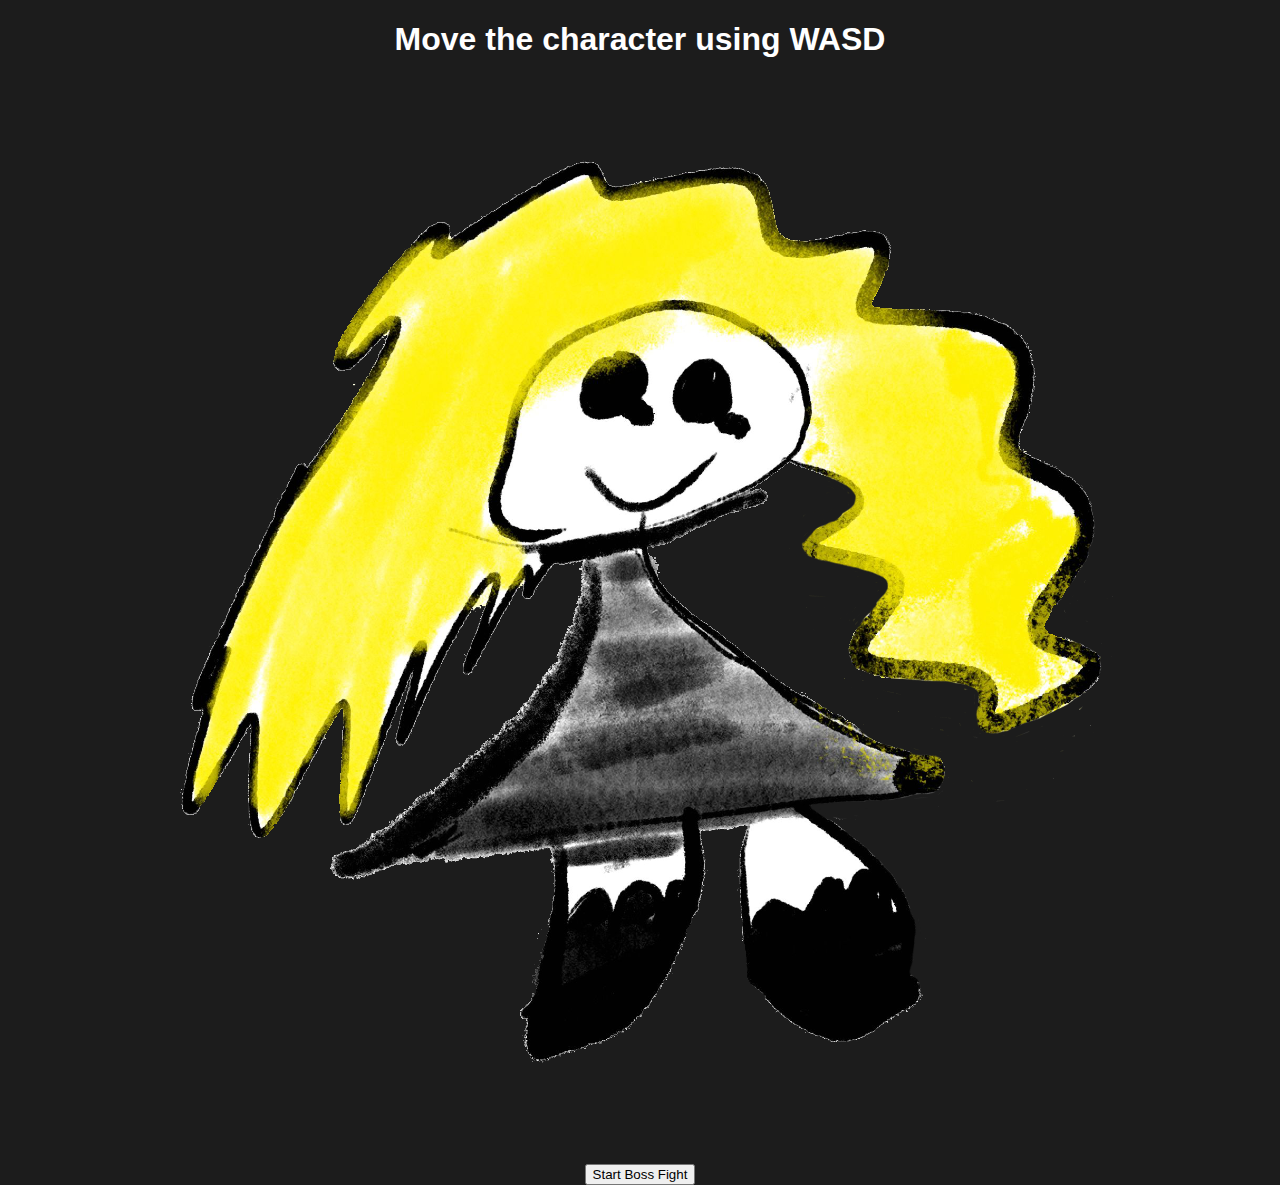
<file: index.html>
<!DOCTYPE html>
<html lang="en">
<head>
    <meta charset="UTF-8">
    <meta name="viewport" content="width=device-width, initial-scale=1.0">
    <title>Tutorial: Move with WASD</title>
    <link rel="stylesheet" href="styles.css">
</head>
<body>
    <h1>Move the character using WASD</h1>
    <div class="container">
        <img id="movingImage" src="doneeversthing.png" alt="Character">
    </div>
    <button id="startBossFight">Start Boss Fight</button>
    <script src="tutorial.js"></script>
</body>
</html>
</file>
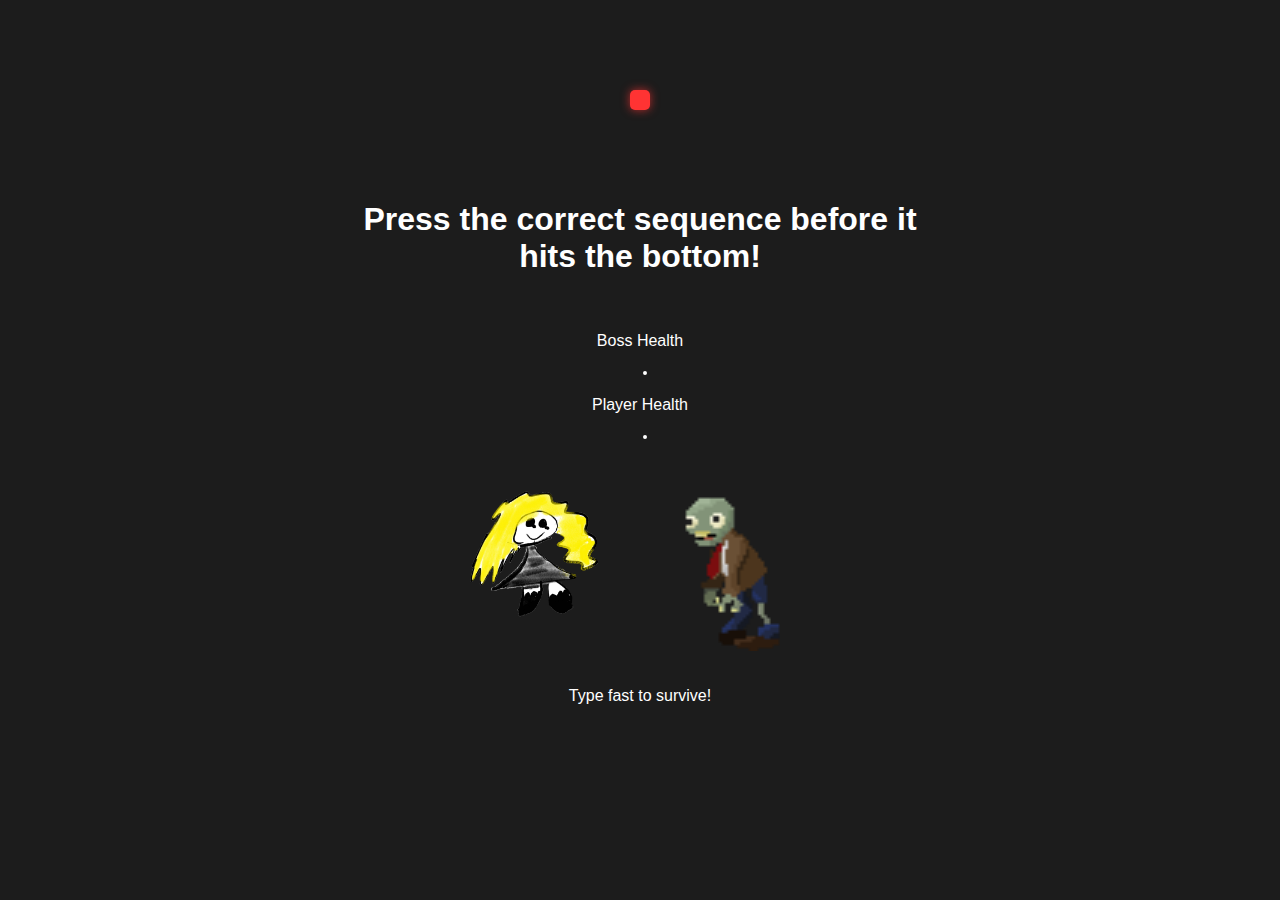
<file: boss.html>
<!DOCTYPE html>
<html lang="en">
<head>
    <meta charset="UTF-8">
    <meta name="viewport" content="width=device-width, initial-scale=1.0">
    <title>Boss Fight!</title>
    <link rel="stylesheet" href="styles.css">
</head>
<body>
    <div class="game-container">
        <h1>Press the correct sequence before it hits the bottom!</h1>

        <div class="health-bars">
            <p>Boss Health</p>
            <div id="bossHealthBar"><div id="bossHealth"></div></div>
            <p>Player Health</p>
            <div id="playerHealthBar"><div id="playerHealth"></div></div>
        </div>

        <div class="battle-area">
            <img id="playerImage" src="doneeversthing.png" alt="Player">
            <img id="bossImage" src="Zombie.png" alt="Boss">
        </div>

        <p id="sequence"></p>
        <p id="message">Type fast to survive!</p>

        <div id="victoryScreen" class="hidden">
            <h2>You defeated the boss!</h2>
            <button id="restartButton">Play Again</button>
        </div>
    </div>
    <script src="boss.js"></script>
</body>
</html>
</file>
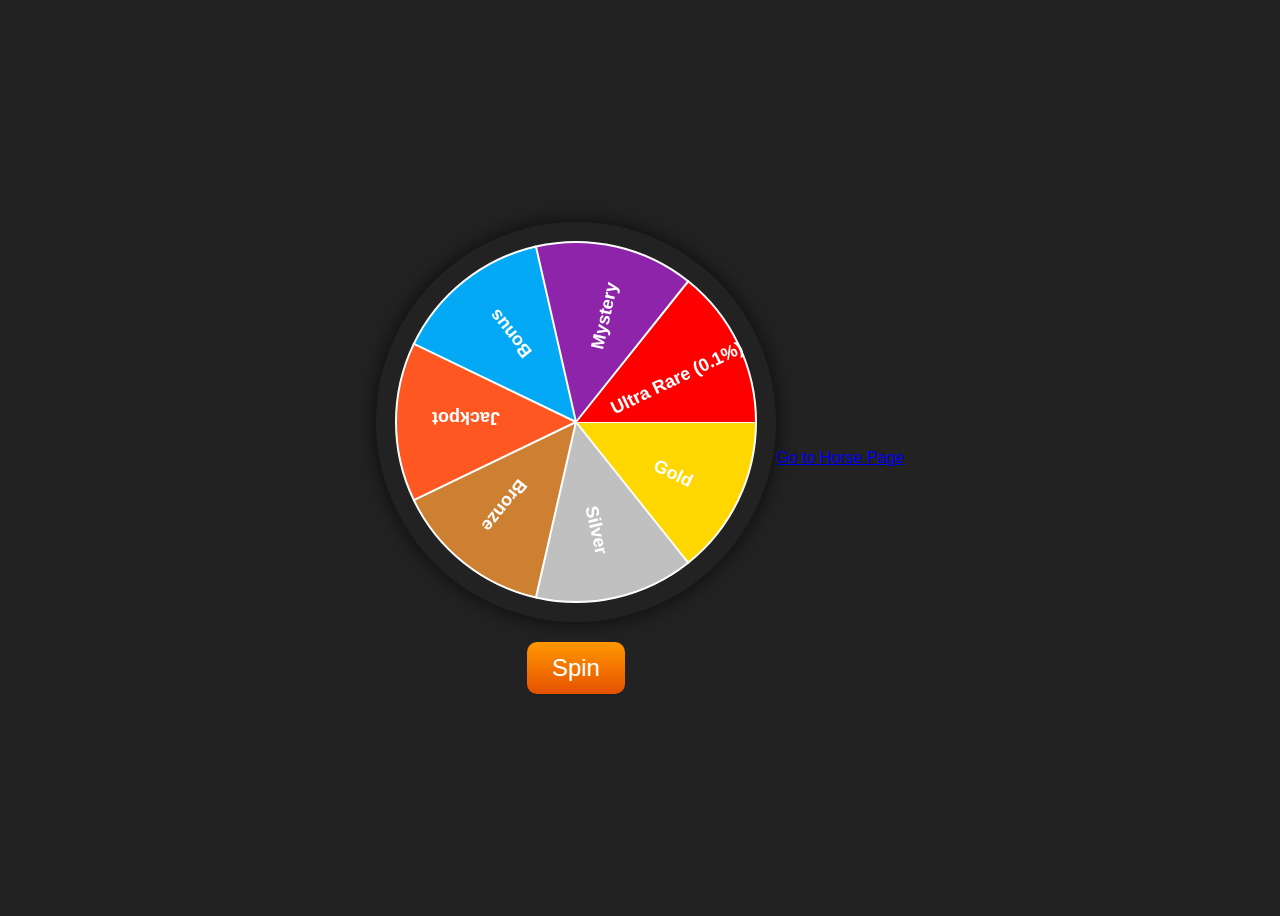
<file: collection.html>
<!DOCTYPE html>
<html lang="en">
<head>
    <meta charset="UTF-8">
    <meta name="viewport" content="width=device-width, initial-scale=1.0">
    <title>Spin Wheel</title>
    <link rel="stylesheet" href="wheel.css">
</head>
<body>
    
    <div class="wheel-container">
        <canvas id="wheelCanvas" width="400" height="400"></canvas>
        <button id="spinButton">Spin</button>
    </div>
  <a href="horse.html">Go to Horse Page</a>

    <script src="wheel.js"></script>
</body>
</html>
</file>
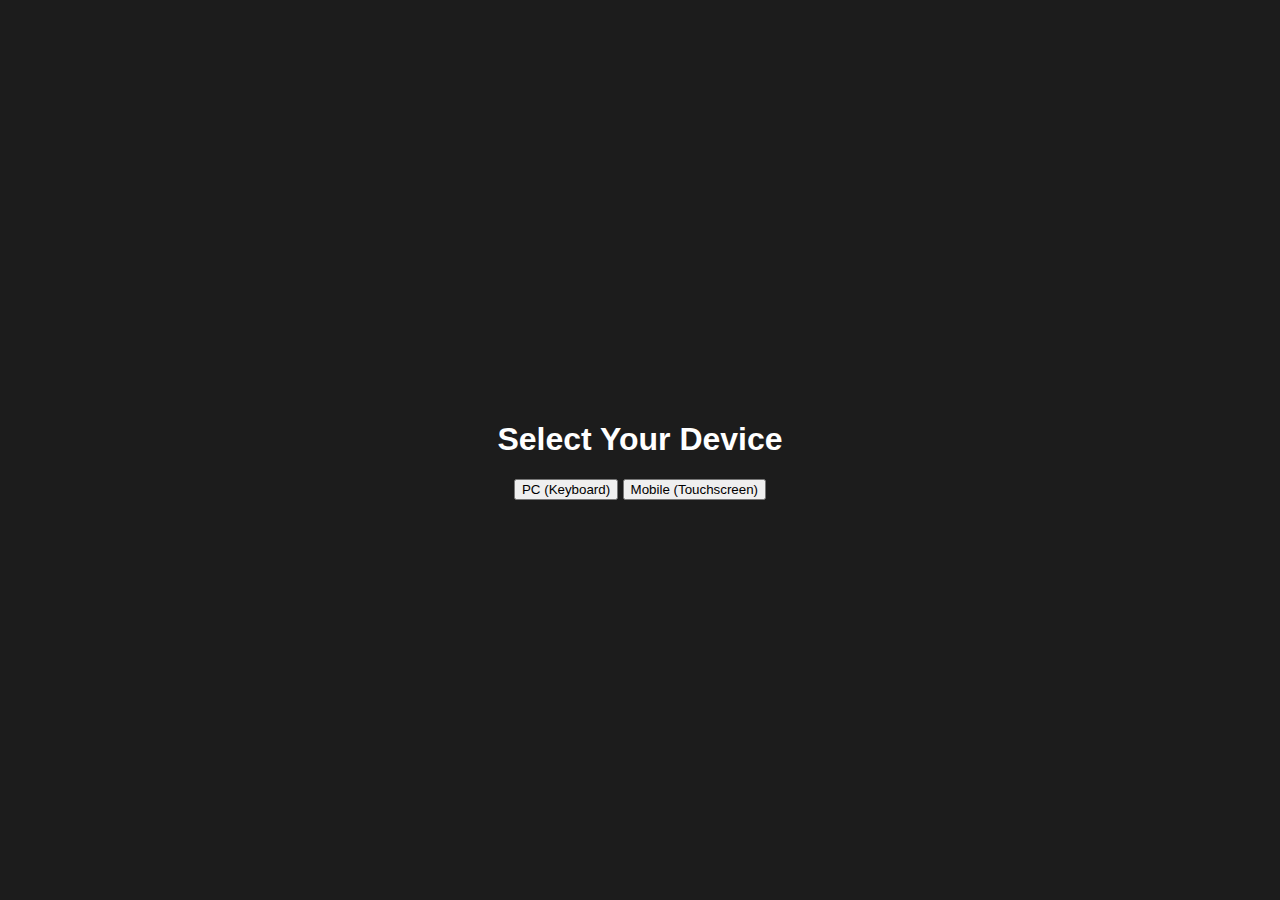
<file: selection.html>
<!DOCTYPE html>
<html lang="en">
<head>
    <meta charset="UTF-8">
    <meta name="viewport" content="width=device-width, initial-scale=1.0">
    <title>Select Device</title>
    <link rel="stylesheet" href="styles.css">
</head>
<body>
    <div class="selection-screen">
        <h1>Select Your Device</h1>
        <button id="pcButton">PC (Keyboard)</button>
        <button id="mobileButton">Mobile (Touchscreen)</button>
    </div>
    
    <script>
        document.getElementById("pcButton").addEventListener("click", () => {
            localStorage.setItem("device", "pc");
            window.location.href = "boss.html";
        });

        document.getElementById("mobileButton").addEventListener("click", () => {
            localStorage.setItem("device", "mobile");
            window.location.href = "boss.html";
        });
    </script>
</body>
</html>
</file>
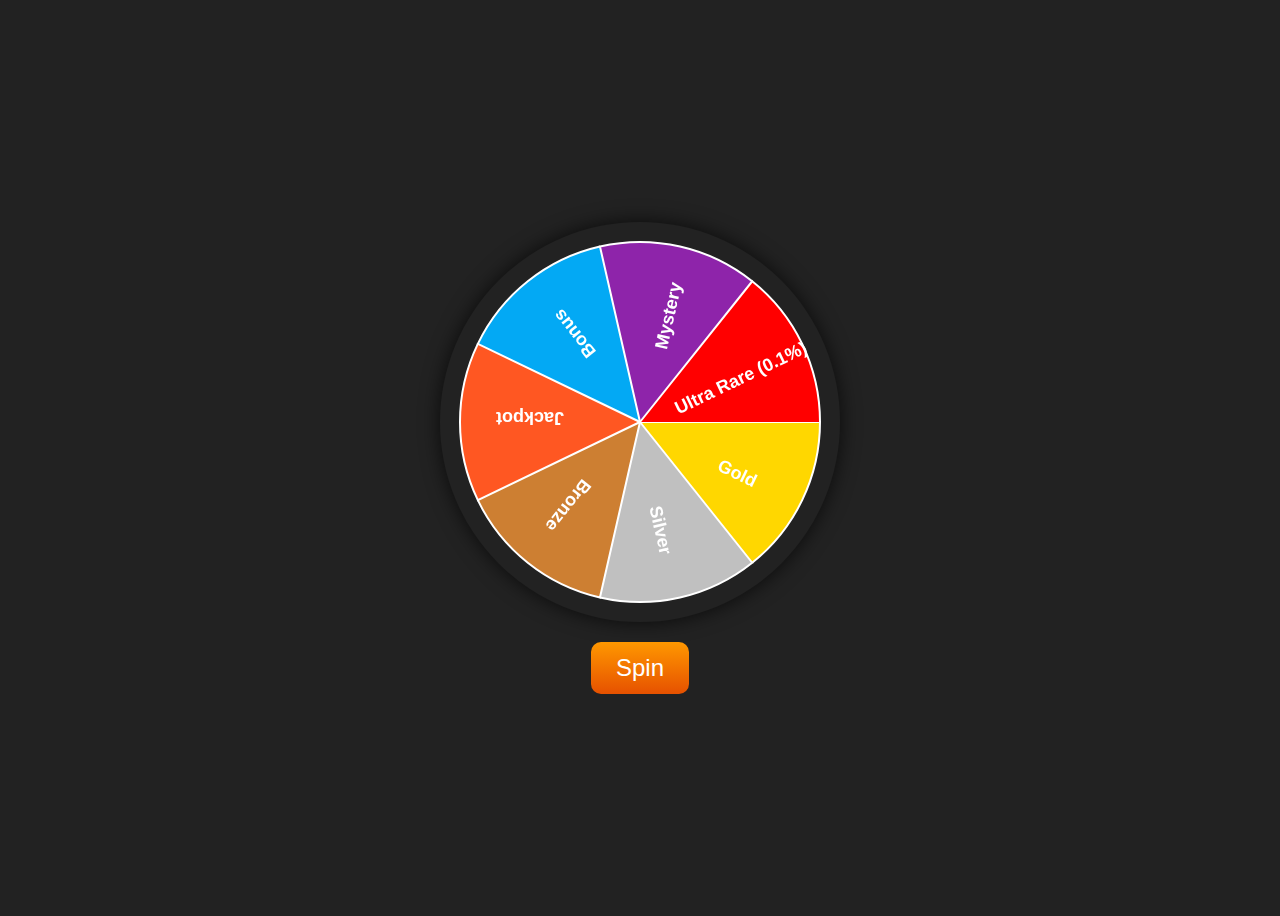
<file: wheel.html>
<!DOCTYPE html>
<html lang="en">
<head>
    <meta charset="UTF-8">
    <meta name="viewport" content="width=device-width, initial-scale=1.0">
    <title>Spin Wheel</title>
    <link rel="stylesheet" href="wheel.css">
</head>
<body>
    <div class="wheel-container">
        <canvas id="wheelCanvas" width="400" height="400"></canvas>
        <button id="spinButton">Spin</button>
    </div>
    <script src="wheel.js"></script>
</body>
</html>
</file>
<file: styles.css>
/* General Page Styling */
body {
    margin: 0;
    overflow: hidden;
    font-family: Arial, sans-serif;
    background-color: #1c1c1c;
    color: white;
    display: flex;
    flex-direction: column;
    align-items: center;
    justify-content: center;
    min-height: 100vh;
    text-align: center;
}

/* Game Container */
.game-container {
    display: flex;
    flex-direction: column;
    align-items: center;
    gap: 20px;
    width: 90%;
    max-width: 600px;
}
.health-bars {
    display: flex;
    flex-direction: column;
    align-items: center;
    gap: 5px;
    width: 100%;
    max-width: 300px;
}

.health-container {
    display: flex;
    justify-content: space-between;
    align-items: center;
    width: 100%;
}

.health-text {
    font-size: 1.2em;
    font-weight: bold;
}

#bossHealthBar, #playerHealthBar {
    flex: 1;
    height: 20px;
    background-color: red;
    border: 2px solid white;
    border-radius: 5px;
    overflow: hidden;
    margin-left: 10px;
}

#bossHealth, #playerHealth {
    width: 100%;
    height: 100%;
    background-color: limegreen;
    transition: width 0.3s ease-in-out;
}


/* Battle Area */
.battle-area {
    display: flex;
    align-items: center;
    justify-content: center;
    flex-wrap: wrap;
    width: 100%;
    max-width: 600px;
    gap: 20px;
}

/* Player & Boss Images */
#playerImage, #bossImage {
    width: 15vw;
    max-width: 150px;
    transition: transform 0.3s ease-in-out;
}

#bossImage {
    max-width: 200px;
}

/* Attack Animations */
.attack {
    transform: translateX(40px);
}

.boss-hit {
    transform: scale(0.9);
}

/* Sequence & Typed Input */
#sequence {
    font-size: clamp(1.5em, 4vw, 2.5em);
    background-color: #ff3333;
    padding: 10px;
    border-radius: 5px;
    position: absolute;
    top: 50px;
    left: 50%;
    transform: translateX(-50%);
    box-shadow: 0px 0px 10px rgba(255, 51, 51, 0.7);
}

#playerTyped {
    font-size: 1.5em;
    font-weight: bold;
    color: cyan;
}

/* Virtual Keyboard */
#virtualKeyboard {
    display: flex;
    justify-content: center;
    flex-wrap: wrap;
    gap: 10px;
    width: 100%;
    max-width: 500px;
}

.key {
    flex: 1;
    min-width: 60px;
    max-width: 120px;
    font-size: 1.2em;
    padding: 12px;
    background: linear-gradient(180deg, #444, #222);
    color: white;
    border: 2px solid white;
    border-radius: 5px;
    cursor: pointer;
    transition: background 0.2s, transform 0.1s;
}

.key:hover {
    background: #555;
}

.key:active {
    background: cyan;
    transform: scale(0.95);
}

/* Victory Screen */
#victoryScreen {
    position: fixed;
    top: 50%;
    left: 50%;
    transform: translate(-50%, -50%);
    background: gold;
    padding: 30px;
    border-radius: 10px;
    text-align: center;
    box-shadow: 0px 0px 10px white;
    width: 80%;
    max-width: 400px;
}
.hidden{
    display: none;
}
.collection-area {
    display: flex;
    flex-direction: column;
    align-items: center;
    gap: 20px;
    background: #111;
    padding: 30px;
    border-radius: 10px;
    width: 80%;
    max-width: 500px;
}

.items {
    display: flex;
    justify-content: center;
    gap: 15px;
}

.collectible {
    width: 100px;
    cursor: pointer;
    transition: transform 0.2s ease-in-out;
}

.collectible:hover {
    transform: scale(1.2);
}
#tryAgainScreen {
    position: fixed;
    top: 50%;
    left: 50%;
    transform: translate(-50%, -50%);
    background: rgba(0, 0, 0, 0.8);
    padding: 30px;
    border-radius: 10px;
    text-align: center;
    box-shadow: 0px 0px 10px white;
}

#tryAgainScreen button {
    font-size: 1.5em;
    padding: 10px 20px;
    background: linear-gradient(180deg, gold, orange);
    border: 2px solid white;
    color: black;
    border-radius: 5px;
    cursor: pointer;
    margin: 10px;
    transition: background 0.3s, transform 0.1s;
}

#tryAgainScreen button:hover {
    background: orange;
    transform: scale(1.05);
}
.hidden {
    display: none;
}

#tryAgainScreen {
    position: fixed;
    top: 50%;
    left: 50%;
    transform: translate(-50%, -50%);
    background: rgba(0, 0, 0, 0.8);
    padding: 30px;
    border-radius: 10px;
    text-align: center;
    box-shadow: 0px 0px 10px white;
}

#tryAgainScreen button {
    font-size: 1.5em;
    padding: 10px 20px;
    background: linear-gradient(180deg, gold, orange);
    border: 2px solid white;
    color: black;
    border-radius: 5px;
    cursor: pointer;
    margin: 10px;
    transition: background 0.3s, transform 0.1s;
}

#tryAgainScreen button:hover {
    background: orange;
    transform: scale(1.05);
}

.wheel-container {
    display: flex;
    flex-direction: column;
    align-items: center;
    justify-content: center;
    height: 100vh;
    gap: 20px;
}

canvas {
    border-radius: 50%;
    box-shadow: 0px 0px 15px rgba(0, 0, 0, 0.5);
}

#spinButton {
    font-size: 1.5em;
    padding: 10px 20px;
    background: linear-gradient(180deg, #ff9800, #e65100);
    color: white;
    border: none;
    cursor: pointer;
    border-radius: 10px;
    transition: background 0.3s, transform 0.1s;
}

#spinButton:hover {
    background: #e65100;
    transform: scale(1.05);
}
</file>
<file: wheel.css>
/* wheel.css */

body {
    background: #222;
    color: white;
    font-family: Arial, sans-serif;
    display: flex;
    justify-content: center;
    align-items: center;
    height: 100vh;
}

.wheel-container {
    position: relative;
    display: flex;
    flex-direction: column;
    align-items: center;
    justify-content: center;
}

canvas {
    border-radius: 50%;
    box-shadow: 0px 0px 20px rgba(0, 0, 0, 0.7);
}

#spinButton {
    margin-top: 20px;
    font-size: 1.5em;
    padding: 12px 25px;
    background: linear-gradient(180deg, #ff9800, #e65100);
    color: white;
    border: none;
    cursor: pointer;
    border-radius: 10px;
    transition: background 0.3s, transform 0.1s;
}

#spinButton:hover {
    background: #e65100;
    transform: scale(1.05);
}

/* New styles for the link - button-like */
#horseLink { /* Added an ID to the link in index.html for specific targeting */
    margin-top: 15px;
    font-size: 1em; /* Slightly smaller than spin button */
    padding: 8px 18px; /* Smaller padding than spin button */
    background: #444; /* Darker background */
    color: white;
    border: 1px solid #555; /* Subtle border */
    cursor: pointer;
    border-radius: 8px; /* Slightly smaller border-radius */
    text-decoration: none; /* No underline */
    transition: background 0.3s, transform 0.1s;
}

#horseLink:hover {
    background: #555; /* Lighter background on hover */
    transform: scale(1.03);
}
</file>
